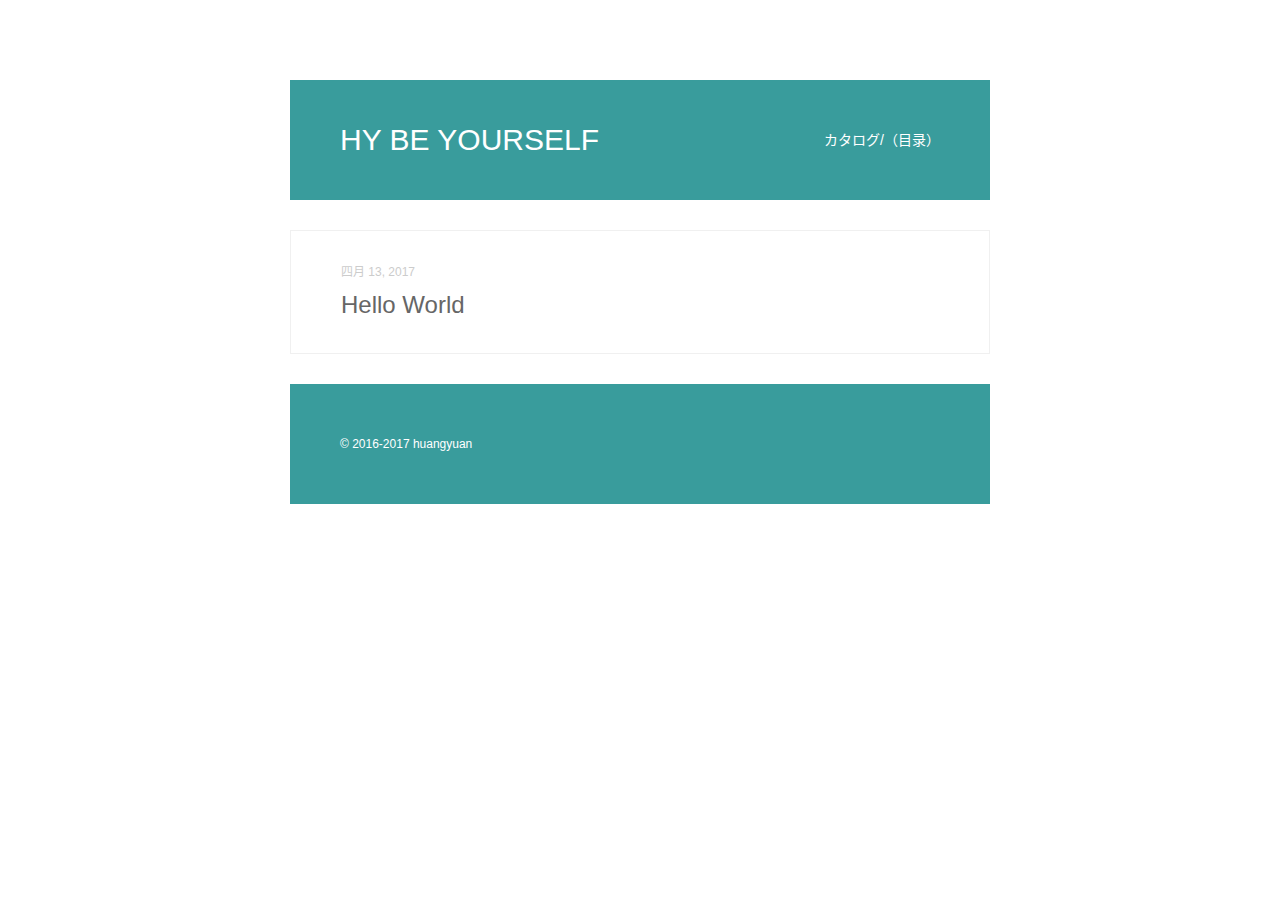
<file: archives/index.html>
<!DOCTYPE html><html lang="zh-CN"><head><meta charset="utf-8"><meta http-equiv="X-UA-Compatible" content="IE=edge"><meta name="viewport" content="width=device-width, initial-scale=1"><meta name="google-site-verification" content="-zz_UiN3Z6szo1tjCMg8H66_XeAH2-dL2KLimiLJ0Ak"><meta name="author" content="huangyuan"><meta name="description" conauthortent="在这里记录我的心得"><link rel="alternative" href="/atom.xml" title="HY BE YOURSELF" type="application/atom+xml"><link rel="icon" href="/favicon.png"><title>HY BE YOURSELF</title><link rel="stylesheet" href="/css/main.css"><link rel="stylesheet" href="/js/fancybox/jquery.fancybox.min.css"><!--[if lt IE 9]><script>(function(a,b){a="abbr article aside audio bdi canvas data datalist details dialog figcaption figure footer header hgroup main mark meter nav output progress section summary template time video".split(" ");for(b=a.length-1;b>=0;b--)document.createElement(a[b])})()</script><![endif]--><script src="/js/jquery-3.1.1.min.js"></script><script src="/js/fancybox/jquery.fancybox.min.js"></script><!-- Hotjar Tracking Code for ochukai.me --></head><body style="opacity:0"><header class="head"><h1 class="head-title u-fl"><a href="/">HY BE YOURSELF</a></h1><nav class="head-nav u-fr"><ul class="head-nav__list"><li class="head-nav__item"><a href="/archives" class="head-nav__link">カタログ/（目录）</a></li></ul></nav></header><main class="main"><article class="post"><header class="post__head archive"><a href="/2017/04/13/hello-world/"><time datetime="2017-04-13T02:06:28.000Z" class="post__time">四月 13, 2017</time></a><h1 class="post__title archive"><a href="/2017/04/13/hello-world/">Hello World</a></h1></header></article></main><footer class="foot"><div class="foot-copy u-fl">&copy; 2016-2017 huangyuan</div></footer><script>(function(h,g,l,k,j,i){j=h.createElement(g),i=h.getElementsByTagName(g)[0],j.src="//"+l+".disqus.com/"+k+".js",i.parentNode.insertBefore(j,i)})(document,"script","ochukai","count");
</script><script>(function(b,o,i,l,e,r){b.GoogleAnalyticsObject=l;b[l]||(b[l]=function(){(b[l].q=b[l].q||[]).push(arguments)});b[l].l=+new Date;e=o.createElement(i);r=o.getElementsByTagName(i)[0];e.src='//www.google-analytics.com/analytics.js';r.parentNode.insertBefore(e,r)}(window,document,'script','ga'));
ga('create','UA-73840162-1');
ga('send','pageview');
</script><script src="/js/scroller.js"></script><script src="/js/main.js"></script></body></html>
</file>
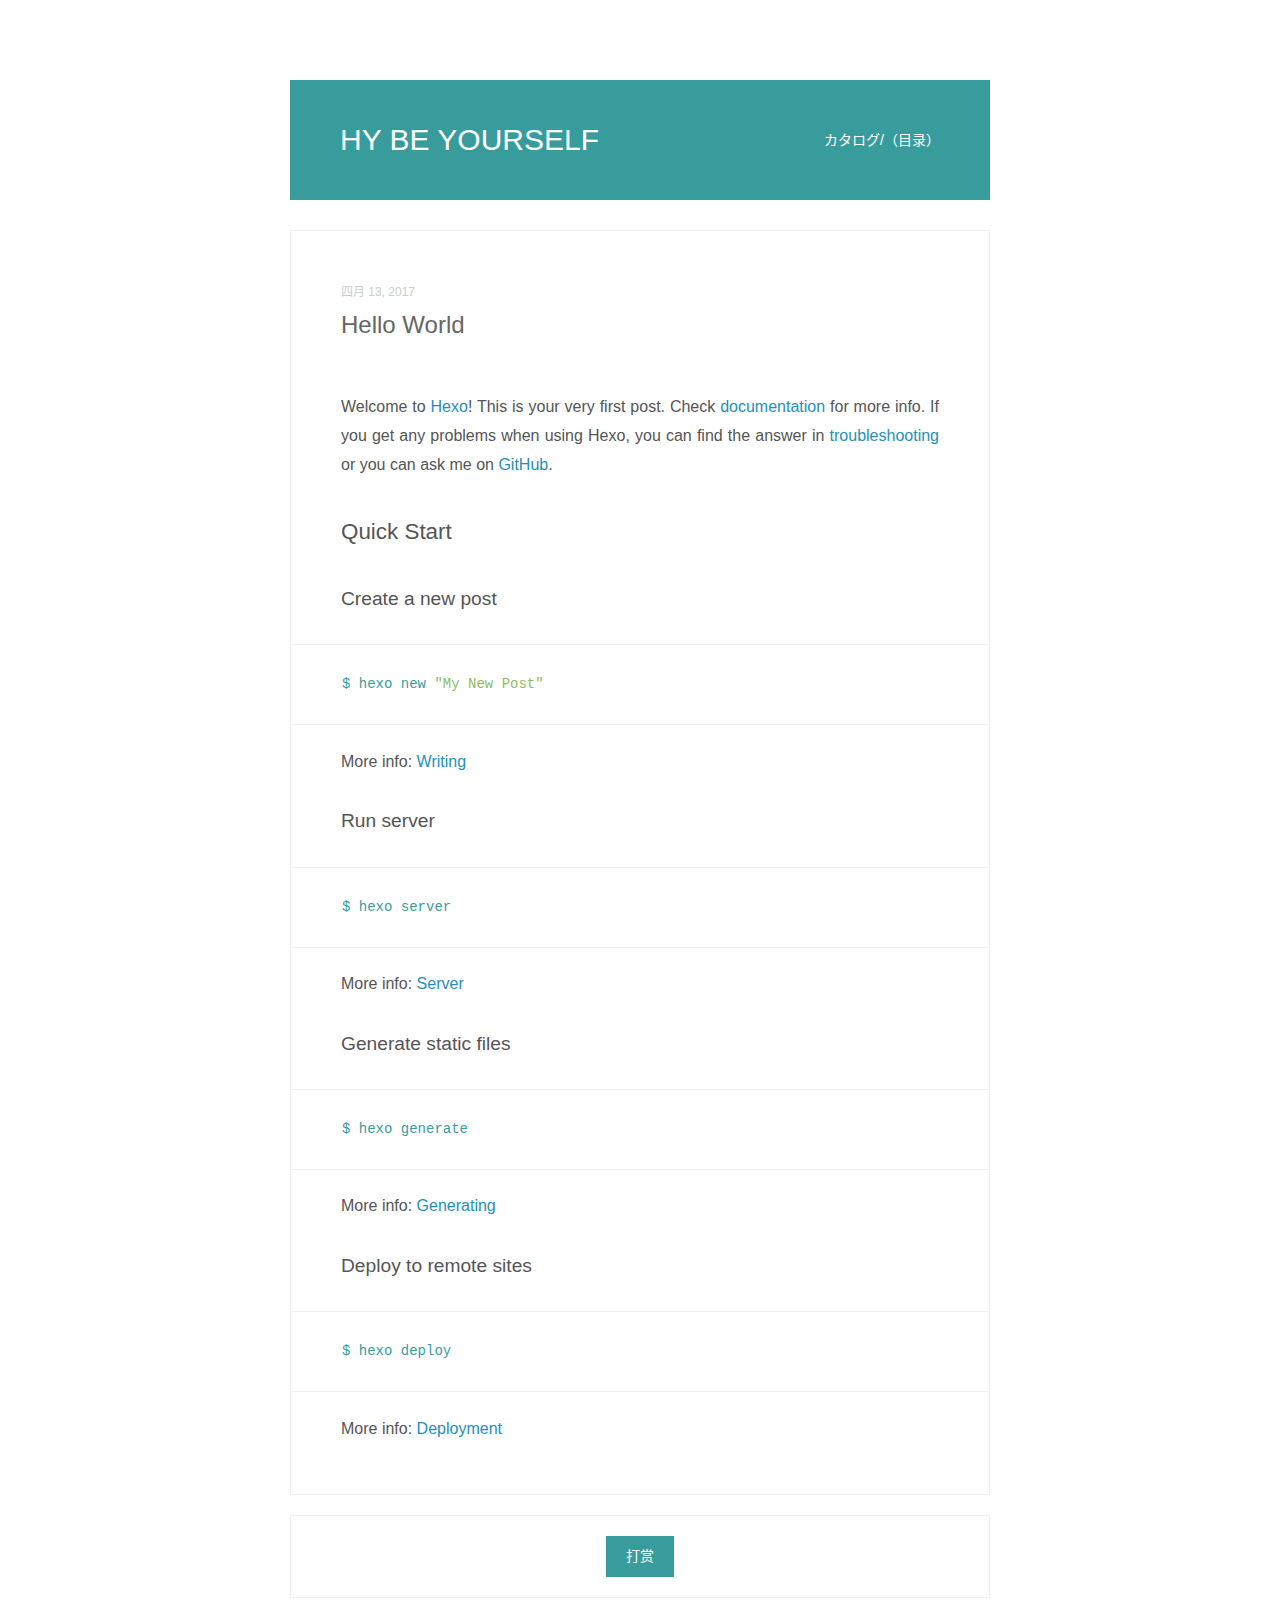
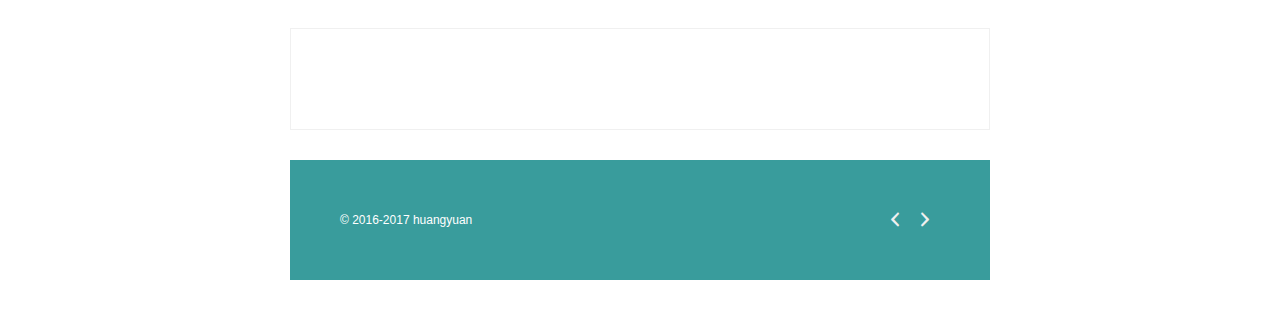
<file: 2017/04/13/hello-world/index.html>
<!DOCTYPE html><html lang="zh-CN"><head><meta charset="utf-8"><meta http-equiv="X-UA-Compatible" content="IE=edge"><meta name="viewport" content="width=device-width, initial-scale=1"><meta name="google-site-verification" content="-zz_UiN3Z6szo1tjCMg8H66_XeAH2-dL2KLimiLJ0Ak"><meta name="author" content="huangyuan"><meta name="description" conauthortent="在这里记录我的心得"><link rel="alternative" href="/atom.xml" title="HY BE YOURSELF" type="application/atom+xml"><link rel="icon" href="/favicon.png"><title>Hello World - HY BE YOURSELF</title><link rel="stylesheet" href="/css/main.css"><link rel="stylesheet" href="/js/fancybox/jquery.fancybox.min.css"><!--[if lt IE 9]><script>(function(a,b){a="abbr article aside audio bdi canvas data datalist details dialog figcaption figure footer header hgroup main mark meter nav output progress section summary template time video".split(" ");for(b=a.length-1;b>=0;b--)document.createElement(a[b])})()</script><![endif]--><script src="/js/jquery-3.1.1.min.js"></script><script src="/js/fancybox/jquery.fancybox.min.js"></script><!-- Hotjar Tracking Code for ochukai.me --></head><body style="opacity:0"><header class="head"><h1 class="head-title u-fl"><a href="/">HY BE YOURSELF</a></h1><nav class="head-nav u-fr"><ul class="head-nav__list"><li class="head-nav__item"><a href="/archives" class="head-nav__link">カタログ/（目录）</a></li></ul></nav></header><main class="main"><article class="post"><header class="post__head">  <time datetime="2017-04-13T02:06:28.000Z" class="post__time">四月 13, 2017</time><h1 class="post__title"><a href="/2017/04/13/hello-world/">Hello World</a></h1><div class="post__main echo"><p>Welcome to <a href="https://hexo.io/" target="_blank" rel="external">Hexo</a>! This is your very first post. Check <a href="https://hexo.io/docs/" target="_blank" rel="external">documentation</a> for more info. If you get any problems when using Hexo, you can find the answer in <a href="https://hexo.io/docs/troubleshooting.html" target="_blank" rel="external">troubleshooting</a> or you can ask me on <a href="https://github.com/hexojs/hexo/issues" target="_blank" rel="external">GitHub</a>.</p>
<h2 id="Quick-Start"><a href="#Quick-Start" class="headerlink" title="Quick Start"></a>Quick Start</h2><h3 id="Create-a-new-post"><a href="#Create-a-new-post" class="headerlink" title="Create a new post"></a>Create a new post</h3><figure class="highlight bash"><table><tr><td class="gutter"><pre><div class="line">1</div></pre></td><td class="code"><pre><div class="line">$ hexo new <span class="string">"My New Post"</span></div></pre></td></tr></table></figure>
<p>More info: <a href="https://hexo.io/docs/writing.html" target="_blank" rel="external">Writing</a></p>
<h3 id="Run-server"><a href="#Run-server" class="headerlink" title="Run server"></a>Run server</h3><figure class="highlight bash"><table><tr><td class="gutter"><pre><div class="line">1</div></pre></td><td class="code"><pre><div class="line">$ hexo server</div></pre></td></tr></table></figure>
<p>More info: <a href="https://hexo.io/docs/server.html" target="_blank" rel="external">Server</a></p>
<h3 id="Generate-static-files"><a href="#Generate-static-files" class="headerlink" title="Generate static files"></a>Generate static files</h3><figure class="highlight bash"><table><tr><td class="gutter"><pre><div class="line">1</div></pre></td><td class="code"><pre><div class="line">$ hexo generate</div></pre></td></tr></table></figure>
<p>More info: <a href="https://hexo.io/docs/generating.html" target="_blank" rel="external">Generating</a></p>
<h3 id="Deploy-to-remote-sites"><a href="#Deploy-to-remote-sites" class="headerlink" title="Deploy to remote sites"></a>Deploy to remote sites</h3><figure class="highlight bash"><table><tr><td class="gutter"><pre><div class="line">1</div></pre></td><td class="code"><pre><div class="line">$ hexo deploy</div></pre></td></tr></table></figure>
<p>More info: <a href="https://hexo.io/docs/deployment.html" target="_blank" rel="external">Deployment</a></p>
</div></header></article><section class="reward"> <a href="#" class="btn-reward">打赏</a><div class="reward-wrapper clearfix"><img src="/img/wechat.png"></div></section><div class="comments"><div id="disqus_thread"><noscript>Please enable JavaScript to view the <a href="//disqus.com/?ref_noscript">comments powered by Disqus.</a>
</noscript></div></div></main><footer class="foot"><div class="foot-copy u-fl">&copy; 2016-2017 huangyuan</div><menu class="page-menu u-fr"><li class="page-menu__item"><span title="Previous" class="page-menu__link icon-arrow-left page-menu__link--disabled"></span></li><li class="page-menu__item"><span title="Next" class="page-menu__link icon-arrow-right page-menu__link--disabled"></span></li></menu></footer><script>(function(h,g,l,k,j,i){j=h.createElement(g),i=h.getElementsByTagName(g)[0],j.src="//"+l+".disqus.com/"+k+".js",i.parentNode.insertBefore(j,i)})(document,"script","ochukai","embed");
</script><script>(function(b,o,i,l,e,r){b.GoogleAnalyticsObject=l;b[l]||(b[l]=function(){(b[l].q=b[l].q||[]).push(arguments)});b[l].l=+new Date;e=o.createElement(i);r=o.getElementsByTagName(i)[0];e.src='//www.google-analytics.com/analytics.js';r.parentNode.insertBefore(e,r)}(window,document,'script','ga'));
ga('create','UA-73840162-1');
ga('send','pageview');
</script><script src="/js/scroller.js"></script><script src="/js/main.js"></script></body></html>
</file>
<file: css/main.css>
/* ==========================================================================
   Init
   ========================================================================== */
/* normalize.css v3.0.1 | MIT License | git.io/normalize */
html {
  font-family: sans-serif;
  -ms-text-size-adjust: 100%;
  -webkit-text-size-adjust: 100%;
}
body {
  margin: 0;
}
article,
aside,
details,
figcaption,
figure,
footer,
header,
hgroup,
main,
nav,
section,
summary {
  display: block;
}
audio,
canvas,
progress,
video {
  display: inline-block;
  vertical-align: baseline;
}
audio:not([controls]) {
  display: none;
  height: 0;
}
[hidden],
template {
  display: none;
}
a {
  background: transparent;
}
a:active,
a:hover {
  outline: 0;
}
abbr[title] {
  border-bottom: 1px dotted;
}
b,
strong {
  font-weight: bold;
}
dfn {
  font-style: italic;
}
h1 {
  font-size: 2em;
  margin: 0.67em 0;
}
mark {
  background: #ff0;
  color: #000;
}
small {
  font-size: 80%;
}
sub,
sup {
  font-size: 75%;
  line-height: 0;
  position: relative;
  vertical-align: baseline;
}
sup {
  top: -0.5em;
}
sub {
  bottom: -0.25em;
}
img {
  border: 0;
}
svg:not(:root) {
  overflow: hidden;
}
figure {
  margin: 1em 40px;
}
hr {
  -moz-box-sizing: content-box;
  box-sizing: content-box;
  height: 0;
}
pre {
  overflow: auto;
}
code,
kbd,
pre,
samp {
  font-family: monospace, monospace;
  font-size: 1em;
}
button,
input,
optgroup,
select,
textarea {
  color: inherit;
  font: inherit;
  margin: 0;
}
button {
  overflow: visible;
}
button,
select {
  text-transform: none;
}
button,
html input[type="button"],
input[type="reset"],
input[type="submit"] {
  -webkit-appearance: button;
  cursor: pointer;
}
button[disabled],
html input[disabled] {
  cursor: default;
}
button::-moz-focus-inner,
input::-moz-focus-inner {
  border: 0;
  padding: 0;
}
input {
  line-height: normal;
}
input[type="checkbox"],
input[type="radio"] {
  box-sizing: border-box;
  padding: 0;
}
input[type="number"]::-webkit-inner-spin-button,
input[type="number"]::-webkit-outer-spin-button {
  height: auto;
}
input[type="search"] {
  -webkit-appearance: textfield;
  -moz-box-sizing: content-box;
  -webkit-box-sizing: content-box;
  box-sizing: content-box;
}
input[type="search"]::-webkit-search-cancel-button,
input[type="search"]::-webkit-search-decoration {
  -webkit-appearance: none;
}
fieldset {
  border: 1px solid #c0c0c0;
  margin: 0 2px;
  padding: 0.35em 0.625em 0.75em;
}
legend {
  border: 0;
  padding: 0;
}
textarea {
  overflow: auto;
}
optgroup {
  font-weight: bold;
}
table {
  border-collapse: collapse;
  border-spacing: 0;
}
td,
th {
  padding: 0;
}
/* ==========================================================================
   Base
   ========================================================================== */
@font-face {
  font-family: 'icon';
  src: url("../fonts/icon.eot?-3uy3dk");
  src: url("../fonts/icon.eot?#iefix-3uy3dk") format('embedded-opentype'), url("../fonts/icon.woff?-3uy3dk") format('woff'), url("../fonts/icon.ttf?-3uy3dk") format('truetype'), url("../fonts/icon.svg?-3uy3dk#icon") format('svg');
  font-weight: normal;
  font-style: normal;
}
[class^="icon-"],
[class*=" icon-"] {
  font-family: 'icon';
  font-style: normal;
  -webkit-font-smoothing: antialiased;
  -moz-osx-font-smoothing: grayscale;
}
.icon-arrow-right:before {
  content: "\e600";
}
.icon-arrow-left:before {
  content: "\e601";
}
html {
  background-color: #fff;
  background-attachment: fixed;
  background-repeat: no-repeat;
  background-size: auto;
  color: #555;
  font-style: normal;
  text-rendering: optimizeLegibility;
}
html.index {
  background-color: #fff;
}
body {
  font-size: 14px;
  font-size: 0.875rem;
  line-height: 1.5;
  font-family: 'Helvetica Neue', 'Hiragino Sans GB', 'WenQuanYi Micro Hei', 'Microsoft Yahei', sans-serif;
  padding: 80px 0 20px;
}
html.index body {
  padding: 0;
}
code,
kbd,
pre,
samp {
  font-family: 'Source Code Pro', Consolas, 'Liberation Mono', Courier, monospace, serif;
}
a {
  color: #258fb8;
  text-decoration: none;
}
blockquote,
dl,
dd,
h1,
h2,
h3,
h4,
h5,
h6,
figure,
p,
pre {
  margin: 0;
}
button {
  padding: 0;
  border: 0;
  background: transparent;
}
fieldset {
  margin: 0;
  padding: 0;
  border: 0;
}
iframe {
  border: 0;
}
ol,
ul,
menu {
  margin: 0;
  padding: 0;
  list-style: none;
}
img,
audio,
canvas,
video {
  vertical-align: middle;
}
.clearfix:after,
.clearfix:before {
  display: table;
  content: " ";
}
.clearfix:after {
  clear: both;
}
.hide {
  visibility: hidden;
}
.u-cf:before,
.u-cf:after {
  content: '';
  display: table;
}
.u-cf:after {
  clear: both;
}
.u-bfc {
  overflow: hidden;
}
.u-fl {
  float: left;
}
.u-fr {
  float: right;
}
.u-hidden {
  display: none !important;
  visibility: hidden;
}
.modal-active {
  overflow: hidden;
}
.echo {
  font-size: 14px;
  font-size: 0.875rem;
  line-height: 1.5;
}
.echo a {
  color: #258fb8;
}
.echo a:hover,
.echo a:focus,
.echo a:active {
  text-decoration: underline;
}
.echo h1,
.echo h2,
.echo h3,
.echo h4,
.echo h5,
.echo h6 {
  font-weight: normal;
  line-height: 1.5;
  margin: 1.6em 0;
}
.echo h1 {
  font-size: 30px;
  font-size: 1.875rem;
}
.echo h2 {
  font-size: 24px;
  font-size: 1.5rem;
}
.echo h3 {
  font-size: 18px;
  font-size: 1.125rem;
}
.echo h4,
.echo h5,
.echo h6 {
  font-size: 14px;
  font-size: 0.875rem;
}
.echo p {
  margin: 1em 0;
  font-size: 16px;
  font-size: 1rem;
  text-align: justify;
  line-height: 1.8;
}
.echo address,
.echo blockquote,
.echo dl,
.echo figure,
.echo form,
.echo hr,
.echo img,
.echo ol,
.echo pre,
.echo table,
.echo ul {
  margin: 1.6em 0;
}
.echo hr {
  margin: 1.6em auto;
  width: 61%;
  height: 4px;
  border: none;
  background: #eee;
}
.echo img {
  max-width: 100%;
  height: auto;
}
.echo caption {
  text-transform: uppercase;
  padding: 1em;
  color: #777;
}
.echo thead {
  background-color: #eee;
}
.echo td,
.echo th {
  border: 1px solid #cbcbcb;
  padding: 0.5em 1em;
  text-align: left;
  font-weight: normal;
}
.echo tfoot {
  background-color: #f4f4f4;
}
.echo dl,
.echo ol,
.echo ul {
  margin-left: 2em;
}
.echo dd {
  margin-left: 1em;
}
.echo ol {
  list-style: decimal outside;
}
.echo ul {
  list-style: disc outside;
}
.echo figcaption {
  font-size: 0.85em;
}
.echo blockquote small,
.echo cite {
  color: #777;
}
.echo abbr {
  cursor: help;
}
.echo address {
  font-style: normal;
}
.echo code,
.echo kbd {
  display: inline-block;
  margin: 0 0.1em;
  padding: 0 0.5em;
  border: 1px solid #f0f0f0;
  border-radius: 3px;
  background-color: #fcfcfc;
  text-shadow: 0 1px 0 #fff;
  white-space: nowrap;
  font-size: 0.85em;
  line-height: 1.1;
  vertical-align: text-bottom;
  font-family: consolas, "微软雅黑";
}
.echo kbd {
  box-shadow: 0 1px 0px #ccc, 0 0 0 2px #fff inset;
}
.echo blockquote {
  margin: 1.6em -50px;
  padding: 10px 45px;
  border-left: 8px solid #399c9c;
  border-right: 0;
  border-top: 1px solid #f0f0f0;
  border-bottom: 1px solid #f0f0f0;
  background-color: #fefefe;
}
.echo blockquote.right {
  border-left: 0;
  border-right: 8px solid #399c9c;
}
.highlight {
  overflow: auto;
  color: #399c9c;
  border: 1px solid #f0f0f0;
}
.highlight .gutter {
  color: #666;
  display: none;
}
.highlight .code {
  padding: 1em 45px;
}
.highlight figcaption {
  margin-bottom: 1em;
  color: #999;
  font-size: 0.85em;
}
.highlight figcaption a {
  float: right;
}
.highlight .comment {
  color: #b0bec5;
}
.highlight .title {
  color: #399c9c;
}
.highlight .variable,
.highlight .attribute,
.highlight .tag,
.highlight .regexp,
.highlight .ruby .constant,
.highlight .xml .tag .title,
.highlight .xml .pi,
.highlight .xml .doctype,
.highlight .html .doctype,
.highlight .css .id,
.highlight .css .class,
.highlight .css .pseudo {
  color: #91ba61;
}
.highlight .number,
.highlight .preprocessor,
.highlight .built_in,
.highlight .literal,
.highlight .params,
.highlight .constant {
  color: #ff5370;
}
.highlight .class,
.highlight .ruby .class .title,
.highlight .css .rules .attribute {
  color: #91ba61;
}
.highlight .string,
.highlight .value,
.highlight .inheritance,
.highlight .header,
.highlight .ruby .symbol,
.highlight .xml .cdata {
  color: #91ba61;
}
.highlight .css .hexcolor {
  color: #6cc;
}
.highlight .function,
.highlight .python .decorator,
.highlight .python .title,
.highlight .ruby .function .title,
.highlight .ruby .title .keyword,
.highlight .perl .sub,
.highlight .javascript .title,
.highlight .coffeescript .title {
  color: #80cbc4;
}
.highlight .keyword,
.highlight .javascript .function {
  color: #c9c;
}
.highlight .marked {
  background-color: #ffecec;
}
/* ==========================================================================
   Partial
   ========================================================================== */
.index-wrapper {
  display: -webkit-box;
  display: -webkit-flex;
  display: flex;
  width: 100%;
  height: 100vh;
  -webkit-box-pack: center;
  -webkit-justify-content: center;
  justify-content: center;
  -webkit-box-align: center;
  -webkit-align-items: center;
  align-items: center;
}
.index-wrapper header {
  z-index: 10;
}
#particles-oli-wrapper {
  position: fixed;
  top: 0;
  bottom: 0;
  left: 0;
  right: 0;
  width: 100%;
}
.head,
.main,
.foot {
  margin: 0 auto;
  width: 700px;
}
.head,
.foot {
  padding: 0 50px;
  height: 120px;
  background-color: #399c9c;
  line-height: 120px;
  box-sizing: border-box;
}
.head-title {
  font-size: 30px;
  font-size: 1.875rem;
  font-weight: normal;
  color: #fff;
}
.head-title > a {
  color: #fff;
}
.head-nav__item {
  display: inline-block;
  margin-left: 20px;
}
.head-nav__link {
  color: #fff;
}
.head-nav__link:hover {
  color: #f0f0f0;
  text-decoration: underline;
}
.main {
  margin-top: 30px;
  margin-bottom: 30px;
}
.archive-title {
  margin: 1.6em;
  text-align: center;
  font-size: 25.6px;
  font-size: 1.6rem;
  font-weight: normal;
}
.comments {
  margin: 30px 0;
  padding: 50px;
  background-color: #fff;
  border: 1px solid #f0f0f0;
}
.foot {
  margin-bottom: 30px;
}
.foot-copy {
  color: #fff;
  font-size: 12px;
  font-size: 0.75rem;
}
.page-menu__item {
  display: inline-block;
}
.page-menu__link {
  color: #fff;
  font-size: 30px;
  font-size: 1.875rem;
}
.page-menu__link--disabled {
  color: #f0f0f0;
}
::-webkit-scrollbar {
  width: 5px;
  height: 5px;
  background-color: #f5f5f5;
}
::-webkit-scrollbar-track {
  -webkit-box-shadow: inset 0 0 8px rgba(0,0,0,0.3);
  background-color: #f5f5f5;
}
::-webkit-scrollbar-thumb {
  -webkit-box-shadow: inset 0 0 8px rgba(0,0,0,0.3);
  background-color: #399c9c;
}
.right p {
  text-align: right;
}
.reward,
.comments,
.post {
  transition: all 0.3s;
}
.reward:hover,
.comments:hover,
.post:hover {
  box-shadow: 0 1px 6px rgba(0,0,0,0.2);
  border-color: transparent;
}
.live2d {
  position: fixed;
  bottom: -30px;
  right: 0px;
  z-index: 999;
  width: 150px;
  height: 300px;
  pointer-events: none;
}
.excerpt {
  margin-top: 20px;
}
.reward {
  border: 1px solid #f0f0f0;
  padding: 20px;
  text-align: center;
  margin-top: 20px;
  background-color: #fff;
}
.reward .btn-reward {
  padding: 10px 20px;
  background-color: #399c9c;
  color: #fff;
  display: inline-block;
  transition: all 0.3s;
}
.reward .btn-reward:hover {
  background-color: #40afaf;
}
.reward .reward-wrapper {
  margin-top: 20px;
  display: none;
}
.reward .reward-wrapper img {
  width: 200px;
  height: 200px;
  border: 1px solid #f0f0f0;
  margin: 0 10px;
}
.post {
  overflow: hidden;
  margin-top: 30px;
  border: 1px solid #f0f0f0;
  background-color: #fff;
}
.post__head {
  margin: 50px;
}
.post__head.archive {
  margin: 30px 50px;
}
.post__time {
  color: #ccc;
  font-size: 12px;
  font-size: 0.75rem;
}
.post__title {
  margin-top: 5px;
  line-height: 1.5;
  font-size: 24px;
  font-size: 1.5rem;
  font-weight: normal;
}
.post__title > a {
  color: #666;
  transition: all 0.3s;
}
.post__title > a:hover {
  color: #9c396b;
  text-shadow: 1px 1px 1px #ddd;
}
.post__image {
  display: block;
  margin: 50px 0;
}
.post__main {
  margin-top: 50px;
}
.post__main .headerlink {
  display: inline-block;
}
.post__main img {
  cursor: pointer;
  transition: all 0.3s;
}
.post__main img:hover {
  box-shadow: 0 0 1px #ccc;
}
.post__main .highlight {
  margin: 1.6em -60px;
  padding: 15px;
}
.post__main .highlight figcaption {
  padding: 0 45px;
}
.post__main .highlight table {
  margin: 0;
  width: auto;
  border: none;
}
.post__main .highlight td,
.post__main .highlight th {
  border: none;
}
.post__main .highlight pre {
  margin: 0;
}
.post__main h1 {
  font-size: 25.6px;
  font-size: 1.6rem;
}
.post__main h2 {
  font-size: 22.4px;
  font-size: 1.4rem;
}
.post__main h3 {
  font-size: 19.2px;
  font-size: 1.2rem;
}
.post__main img {
  margin: 1.6em auto;
}
.post__foot {
  padding: 8px 50px;
  border-top: 1px solid #f0f0f0;
  background-color: #fcfcfc;
}
.post__foot-link,
.post__tag__link,
.post__more {
  padding: 10px 15px 10px 0;
  color: #3cb371;
  font-size: 14px;
  font-size: 0.875rem;
}
.post__tag__item {
  display: inline-block;
}
.post__tag__link {
  transition: all 0.3s;
  display: block;
}
.post__tag__link:hover {
  color: #9c396b;
}
.post__tag__link:before {
  content: "#";
}
.post__more {
  padding: 10px 20px;
  border: 1px solid #f0f0f0;
  border-radius: 3px;
  background-color: #ccc;
  color: #fff;
}
.post__more:hover {
  background-color: #ddd;
}
.gallery {
  margin-bottom: 45px;
}
.gallery a {
  display: inline-block;
  width: 100%;
}
.gallery a:focus {
  outline: 0;
}
.gallery a img {
  width: 100%;
}
.video-container {
  width: 100%;
}
.video-container iframe {
  width: 100%;
  min-height: 320px;
}
.queue-in {
  animation-name: queue-in;
  animation-duration: 0.3s;
  animation-fill-mode: forwards;
  animation-timing-function: ease-in;
}
.queue-out {
  animation-name: queue-out;
  animation-duration: 0.3s;
  animation-fill-mode: forwards;
  animation-timing-function: ease-out;
}
@-moz-keyframes queue-in {
  from {
    transform: translateX(40px);
  }
  to {
    opacity: 1;
    transform: translateX(0);
  }
}
@-webkit-keyframes queue-in {
  from {
    transform: translateX(40px);
  }
  to {
    opacity: 1;
    transform: translateX(0);
  }
}
@-o-keyframes queue-in {
  from {
    transform: translateX(40px);
  }
  to {
    opacity: 1;
    transform: translateX(0);
  }
}
@keyframes queue-in {
  from {
    transform: translateX(40px);
  }
  to {
    opacity: 1;
    transform: translateX(0);
  }
}
@-moz-keyframes queue-out {
  from {
    opacity: 1;
    transform: translateX(0);
  }
  to {
    opacity: 0;
    display: none;
    transform: translateX(40px);
  }
}
@-webkit-keyframes queue-out {
  from {
    opacity: 1;
    transform: translateX(0);
  }
  to {
    opacity: 0;
    display: none;
    transform: translateX(40px);
  }
}
@-o-keyframes queue-out {
  from {
    opacity: 1;
    transform: translateX(0);
  }
  to {
    opacity: 0;
    display: none;
    transform: translateX(40px);
  }
}
@keyframes queue-out {
  from {
    opacity: 1;
    transform: translateX(0);
  }
  to {
    opacity: 0;
    display: none;
    transform: translateX(40px);
  }
}
/* ==========================================================================
   Responsive
   ========================================================================== */
@media (max-width: 1023px) {
  html {
    background: #fff;
  }
  .head {
    margin-top: 80px;
  }
}
@media (min-width: 768px) and (max-width: 979px) {
  body {
    margin: 30px;
    margin-top: 0px;
    margin-bottom: 0px;
  }
  .head,
  .main,
  .foot {
    width: 100%;
  }
  .foot {
    margin-bottom: 0;
  }
}
@media (max-width: 767px) {
  body {
    margin: 20px;
    margin-bottom: 0px;
    margin-top: 0px;
    font-size: font-size: 0.75rem;;
  }
  .head,
  .main,
  .foot {
    width: 100%;
  }
  .head,
  .foot {
    padding: 20px;
    height: auto;
    line-height: inherit;
  }
  .head-title,
  .head-nav,
  .foot-copy,
  .page-menu {
    float: none;
  }
  .main {
    margin-top: 20px;
    margin-bottom: 20px;
  }
  .head {
    margin-top: 40px;
    text-align: center;
  }
  .head-nav {
    margin-top: 10px;
  }
  .head-nav__item {
    margin: 0 5px;
    margin-left: 0;
  }
  .post {
    margin-top: 20px;
  }
  .post__head.archive,
  .post__head {
    margin: 20px 5px;
  }
  .post__main {
    margin: 20px 5px;
  }
  .post__title,
  .post__time {
    margin: 5px;
  }
  .post__title {
    font-size: 22.4px;
    font-size: 1.4rem;
  }
  .post__main blockquote,
  .post__main .highlight {
    margin: 30px -20px;
    padding: 20px;
  }
  .post__foot {
    position: relative;
    padding: 10px 5px;
  }
  .post__more {
    box-sizing: border-box;
    width: 100%;
    text-align: center;
  }
  .post__image {
    margin: 20px -20px;
  }
  .post__image img {
    margin: 0 auto;
  }
  .foot {
    margin-bottom: 0;
    text-align: center;
  }
  .page-menu {
    margin-top: 10px;
  }
  .foot bdi {
    display: none;
  }
  .archive-title {
    margin: 20px;
  }
}
</file>
